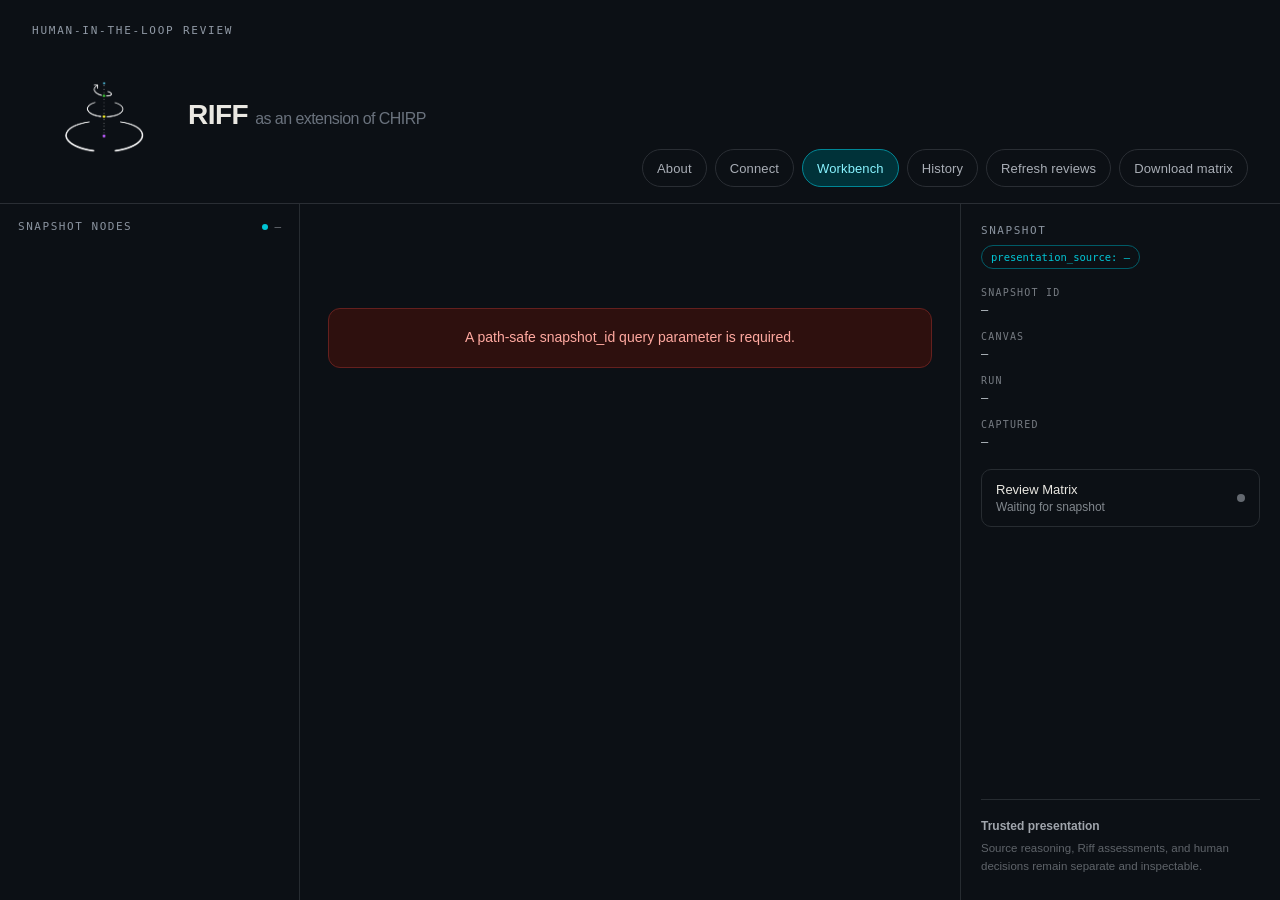
<file: Chirp/web/presenter.html>
<!doctype html>
<html lang="en">
<head>
  <meta charset="utf-8">
  <meta name="viewport" content="width=device-width, initial-scale=1">
  <title>Riff reasoning review</title>
  <link rel="stylesheet" href="presenter.css?v=brand-logo-2">
</head>
<body>
  <!-- Visual baseline: GitTejal commit 9169891. -->
  <div class="app-shell">
    <header class="topbar">
      <div class="brand-block">
        <div class="eyebrow">Human-in-the-loop review</div>
        <div class="brand-title-row">
          <img
            class="brand-logo"
            src="riff-logo-dark.png"
            alt=""
            aria-hidden="true"
            width="144"
            height="144"
          >
          <h1>RIFF <span>as an extension of CHIRP</span></h1>
        </div>
      </div>
      <nav class="top-actions" aria-label="Riff navigation and actions">
        <div class="view-tabs" role="tablist" aria-label="Riff views">
          <button
            id="showAbout"
            class="pill"
            type="button"
            role="tab"
            aria-selected="false"
            aria-controls="aboutPanel"
          >About</button>
          <button
            id="showConnect"
            class="pill"
            type="button"
            role="tab"
            aria-selected="false"
            aria-controls="connectPanel"
          >Connect</button>
          <button
            id="showWorkbench"
            class="pill pill-active"
            type="button"
            role="tab"
            aria-selected="true"
            aria-controls="workbenchPanel"
          >Workbench</button>
          <button
            id="showHistory"
            class="pill"
            type="button"
            role="tab"
            aria-selected="false"
            aria-controls="historyPanel"
          >History</button>
        </div>
        <button id="refreshMatrix" class="pill" type="button">Refresh reviews</button>
        <button id="downloadMatrix" class="pill" type="button">Download matrix</button>
      </nav>
    </header>

    <main class="workspace">
      <section
        id="aboutPanel"
        class="full-view about-view"
        role="tabpanel"
        aria-labelledby="showAbout"
        hidden
      >
        <iframe
          class="about-frame"
          src="uploads/RIFF-Workflow-share.html"
          title="Riff workflow overview"
          sandbox="allow-scripts"
        ></iframe>
      </section>

      <section
        id="connectPanel"
        class="full-view connect-view"
        role="tabpanel"
        aria-labelledby="showConnect"
        hidden
      >
        <div class="connect-card">
          <div>
            <p class="source-label">Connection</p>
            <h2>Connect to Chirp</h2>
            <p>Riff uses the Chirp snapshot and review APIs served from this same origin.</p>
          </div>
          <label class="connect-field">
            <span>Service URL</span>
            <input id="serviceUrl" type="text" readonly>
          </label>
          <div class="connect-status-card">
            <div>
              <strong>Connection</strong>
              <span id="connectionHint">Loading the current snapshot…</span>
            </div>
            <div class="connection-value">
              <span id="connectionDot" class="status-dot status-pending"></span>
              <span id="connectionLabel">Checking</span>
            </div>
          </div>
          <div class="connect-status-card">
            <div>
              <strong>Snapshot</strong>
              <span>The presenter reconnects through its snapshot ID.</span>
            </div>
            <code id="connectionSnapshot">—</code>
          </div>
          <button id="enterWorkbench" class="primary-action" type="button">Enter workbench →</button>
        </div>
      </section>

      <section
        id="historyPanel"
        class="full-view history-view"
        role="tabpanel"
        aria-labelledby="showHistory"
        hidden
      >
        <div class="history-heading">
          <div>
            <p class="source-label">Decided packets</p>
            <h2>Review history</h2>
          </div>
          <div class="history-filters" aria-label="History filters">
            <button class="pill pill-active" type="button" data-history-filter="all" aria-pressed="true">All</button>
            <button class="pill" type="button" data-history-filter="accepted" aria-pressed="false">Accepted</button>
            <button class="pill" type="button" data-history-filter="correction_requested" aria-pressed="false">Correction</button>
            <button class="pill" type="button" data-history-filter="rejected" aria-pressed="false">Rejected</button>
          </div>
        </div>
        <div id="historyList" class="history-list" aria-live="polite"></div>
      </section>

      <aside id="workbenchQueue" class="queue-pane" aria-labelledby="nodeQueueHeading">
        <div class="pane-heading">
          <span id="nodeQueueHeading">Snapshot nodes</span>
          <span class="live-count"><span class="live-dot"></span><span id="nodeCount">—</span></span>
        </div>
        <div id="nodeIndex" class="node-index" aria-live="polite"></div>
      </aside>

      <section id="workbenchDetail" class="detail-pane" aria-label="Snapshot presentation">
        <div
          id="workbenchPanel"
          role="tabpanel"
          aria-labelledby="showWorkbench"
        >
          <p id="loadingState" class="state-message" role="status">Loading snapshot presentation…</p>
          <p id="errorState" class="error-message" role="alert" hidden></p>
          <div id="presentation" class="presentation" hidden></div>
        </div>
      </section>

      <aside id="workbenchTools" class="tools-pane" aria-labelledby="snapshotHeading">
        <div>
          <div id="snapshotHeading" class="section-label">Snapshot</div>
          <div id="presentationSource" class="source-badge">presentation_source: —</div>
        </div>

        <dl class="snapshot-meta">
          <div><dt>Snapshot ID</dt><dd id="snapshotId">—</dd></div>
          <div><dt>Canvas</dt><dd id="canvasId">—</dd></div>
          <div><dt>Run</dt><dd id="runId">—</dd></div>
          <div><dt>Captured</dt><dd id="capturedAt">—</dd></div>
        </dl>

        <div class="review-completion">
          <div>
            <strong>Review Matrix</strong>
            <span id="reviewComplete">Waiting for snapshot</span>
          </div>
          <span id="reviewCompletionDot" class="status-dot"></span>
        </div>

        <div class="trust-note">
          <strong>Trusted presentation</strong>
          <p>Source reasoning, Riff assessments, and human decisions remain separate and inspectable.</p>
        </div>
      </aside>
    </main>
  </div>

  <script src="presenter.js?v=complete-tabs-1"></script>
</body>
</html>
</file>
<file: Chirp/web/presenter.css>
:root {
  color-scheme: dark;
  --bg: oklch(0.17 0.012 255);
  --surface: oklch(0.195 0.012 255);
  --surface-deep: oklch(0.16 0.012 255);
  --surface-active: oklch(0.24 0.05 205);
  --border: oklch(0.29 0.012 255);
  --border-strong: oklch(0.32 0.012 255);
  --text: oklch(0.93 0.008 90);
  --text-soft: oklch(0.82 0.012 255);
  --muted: oklch(0.62 0.012 255);
  --faint: oklch(0.52 0.012 255);
  --cyan: oklch(0.75 0.13 205);
  --green: oklch(0.72 0.15 145);
  --amber: oklch(0.78 0.14 80);
  --red: oklch(0.70 0.18 25);
}

* {
  box-sizing: border-box;
}

html,
body {
  min-height: 100%;
}

body {
  margin: 0;
  background: var(--bg);
  color: var(--text);
  font-family: "Space Grotesk", Helvetica, Arial, sans-serif;
}

button,
input,
textarea {
  color: inherit;
  font: inherit;
}

button,
a {
  -webkit-tap-highlight-color: transparent;
}

a {
  color: inherit;
  text-decoration: none;
}

::placeholder {
  color: oklch(0.55 0.012 255);
}

::-webkit-scrollbar {
  width: 8px;
  height: 8px;
}

::-webkit-scrollbar-thumb {
  background: oklch(0.32 0.012 255);
  border-radius: 8px;
}

@keyframes softpulse {
  0%, 100% { opacity: 0.4; }
  50% { opacity: 1; }
}

.app-shell {
  min-height: 100vh;
  display: flex;
  flex-direction: column;
}

.topbar {
  display: flex;
  align-items: flex-end;
  justify-content: space-between;
  gap: 24px;
  flex-wrap: wrap;
  border-bottom: 1px solid oklch(0.30 0.012 255);
  padding: 24px 32px 16px;
}

.brand-block {
  display: flex;
  flex-direction: column;
  gap: 6px;
}

.brand-title-row {
  display: flex;
  align-items: center;
  gap: 12px;
}

.brand-logo {
  display: block;
  width: 144px;
  height: 144px;
  flex: 0 0 144px;
  object-fit: cover;
  mix-blend-mode: screen;
}

.eyebrow,
.section-label,
.pane-heading,
.snapshot-meta dt {
  font-family: "IBM Plex Mono", Consolas, monospace;
  text-transform: uppercase;
}

.eyebrow {
  color: oklch(0.68 0.02 255);
  font-size: 11px;
  letter-spacing: 0.16em;
}

h1 {
  margin: 0;
  font-size: 28px;
  font-weight: 600;
  letter-spacing: -0.02em;
}

h1 span {
  color: oklch(0.55 0.02 255);
  font-size: 16px;
  font-weight: 400;
}

.top-actions {
  display: flex;
  gap: 8px;
  flex-wrap: wrap;
}

.view-tabs {
  display: flex;
  gap: 8px;
}

.pill {
  min-height: 38px;
  padding: 9px 14px;
  border: 1px solid oklch(0.30 0.012 255);
  border-radius: 999px;
  background: transparent;
  color: oklch(0.75 0.012 255);
  cursor: pointer;
  font-size: 13px;
  font-weight: 500;
  letter-spacing: 0.01em;
}

.pill:hover:not(:disabled),
.pill:focus-visible {
  border-color: oklch(0.48 0.09 205);
  color: oklch(0.90 0.10 205);
}

.pill-active {
  border-color: oklch(0.55 0.13 205);
  background: oklch(0.28 0.07 205);
  color: oklch(0.90 0.10 205);
}

.pill:disabled {
  cursor: wait;
  opacity: 0.55;
}

.workspace {
  min-height: 0;
  flex: 1;
  display: grid;
  grid-template-columns: 300px minmax(0, 1fr) 320px;
}

.queue-pane,
.tools-pane {
  min-width: 0;
  background: var(--bg);
}

.queue-pane {
  border-right: 1px solid var(--border);
  display: flex;
  flex-direction: column;
}

.tools-pane {
  border-left: 1px solid var(--border);
  padding: 20px 20px 24px;
  display: flex;
  flex-direction: column;
  gap: 18px;
}

.pane-heading {
  display: flex;
  align-items: center;
  justify-content: space-between;
  gap: 12px;
  padding: 16px 18px 12px;
  color: oklch(0.66 0.02 255);
  font-size: 11px;
  letter-spacing: 0.14em;
}

.live-count {
  display: flex;
  align-items: center;
  gap: 6px;
  color: oklch(0.58 0.012 255);
  letter-spacing: 0;
  text-transform: none;
}

.live-dot {
  width: 6px;
  height: 6px;
  border-radius: 50%;
  background: var(--cyan);
  animation: softpulse 2s ease-in-out infinite;
}

.node-index {
  display: flex;
  flex-direction: column;
  gap: 8px;
  padding: 0 12px 16px;
  overflow-y: auto;
}

.node-card {
  width: 100%;
  display: flex;
  flex-direction: column;
  gap: 6px;
  padding: 12px 14px;
  border: 1px solid oklch(0.27 0.012 255);
  border-radius: 10px;
  background: var(--surface);
  text-align: left;
}

.node-card-head {
  display: flex;
  align-items: center;
  justify-content: space-between;
  gap: 8px;
}

.node-id,
.node-stage,
.source-reference,
.source-badge,
.snapshot-meta dd,
pre {
  font-family: "IBM Plex Mono", Consolas, monospace;
}

.node-id {
  color: oklch(0.60 0.012 255);
  font-size: 11px;
  overflow-wrap: anywhere;
}

.node-role {
  font-size: 14px;
  font-weight: 600;
}

.node-label {
  color: var(--muted);
  font-size: 12px;
}

.status-dot {
  width: 8px;
  height: 8px;
  flex: none;
  border-radius: 50%;
  background: var(--faint);
}

.status-pending { background: var(--cyan); }
.status-accepted { background: var(--green); }
.status-correction_requested { background: var(--amber); }
.status-rejected { background: var(--red); }

.detail-pane {
  min-width: 0;
  overflow-y: auto;
  padding: 24px 28px 48px;
}

.presentation {
  display: flex;
  flex-direction: column;
  gap: 20px;
  max-width: 960px;
  margin: 0 auto;
}

.full-view {
  grid-column: 1 / -1;
  min-width: 0;
  min-height: 0;
  overflow-y: auto;
}

.about-view {
  overflow: hidden;
}

.about-frame {
  display: block;
  width: 100%;
  height: 100%;
  min-height: 640px;
  border: 0;
  background: var(--bg);
}

.connect-view {
  display: flex;
  align-items: center;
  justify-content: center;
  padding: 40px;
}

.connect-card {
  width: 100%;
  max-width: 520px;
  display: flex;
  flex-direction: column;
  gap: 22px;
  padding: 32px;
  border: 1px solid var(--border);
  border-radius: 16px;
  background: var(--surface);
}

.connect-card h2,
.connect-card p,
.history-heading h2,
.history-heading p {
  margin: 0;
}

.connect-card h2,
.history-heading h2 {
  margin-top: 4px;
  font-size: 20px;
}

.connect-card p:not(.source-label) {
  margin-top: 6px;
  color: var(--muted);
  font-size: 13px;
  line-height: 1.55;
}

.connect-field {
  display: flex;
  flex-direction: column;
  gap: 6px;
  color: var(--muted);
  font-family: "IBM Plex Mono", Consolas, monospace;
  font-size: 11px;
  letter-spacing: 0.12em;
  text-transform: uppercase;
}

.connect-field input {
  width: 100%;
  border: 1px solid var(--border-strong);
  border-radius: 10px;
  background: var(--surface-deep);
  color: var(--text-soft);
  padding: 12px 14px;
  font-family: "IBM Plex Mono", Consolas, monospace;
  font-size: 13.5px;
  text-transform: none;
}

.connect-status-card {
  display: flex;
  align-items: center;
  justify-content: space-between;
  gap: 16px;
  padding: 12px 14px;
  border: 1px solid var(--border);
  border-radius: 10px;
}

.connect-status-card > div:first-child {
  display: flex;
  flex-direction: column;
  gap: 2px;
}

.connect-status-card strong {
  font-size: 13.5px;
}

.connect-status-card span:not(.status-dot) {
  color: var(--muted);
  font-size: 12px;
}

.connect-status-card code {
  color: var(--text-soft);
  font-family: "IBM Plex Mono", Consolas, monospace;
  font-size: 12px;
  overflow-wrap: anywhere;
  text-align: right;
}

.connection-value {
  display: flex;
  align-items: center;
  gap: 8px;
}

.primary-action {
  padding: 13px 18px;
  border: 0;
  border-radius: 10px;
  background: var(--cyan);
  color: var(--surface-deep);
  cursor: pointer;
  font-size: 14px;
  font-weight: 700;
}

.history-view {
  display: flex;
  flex-direction: column;
  gap: 18px;
  padding: 24px 32px 40px;
}

.history-heading {
  display: flex;
  align-items: flex-end;
  justify-content: space-between;
  gap: 16px;
  flex-wrap: wrap;
}

.history-filters {
  display: flex;
  gap: 8px;
  flex-wrap: wrap;
}

.history-list {
  display: flex;
  flex-direction: column;
  gap: 10px;
}

.history-card {
  display: flex;
  flex-direction: column;
  gap: 7px;
  padding: 16px 18px;
  border: 1px solid var(--border);
  border-radius: 12px;
  background: var(--surface);
}

.history-card-head {
  display: flex;
  align-items: center;
  gap: 10px;
  flex-wrap: wrap;
}

.history-status {
  padding: 4px 10px;
  border-radius: 999px;
  color: var(--surface-deep);
  font-family: var(--font-mono);
  font-size: 10.5px;
  letter-spacing: 0.08em;
  text-transform: uppercase;
}

.history-card h3,
.history-card p {
  margin: 0;
}

.history-card h3 {
  font-size: 15px;
}

.history-card p {
  color: var(--muted);
  font-size: 12.5px;
  line-height: 1.55;
}

.history-note {
  color: var(--text-soft) !important;
  font-size: 13px !important;
}

.history-empty {
  padding: 60px 0;
  color: var(--muted);
  font-size: 13.5px;
  text-align: center;
}

.state-message,
.error-message {
  max-width: 720px;
  margin: 80px auto;
  padding: 18px 20px;
  border-radius: 12px;
  font-size: 14px;
  line-height: 1.55;
  text-align: center;
}

.state-message {
  color: var(--muted);
}

.error-message {
  border: 1px solid oklch(0.35 0.10 25);
  background: oklch(0.22 0.05 25);
  color: oklch(0.84 0.13 25);
}

.review-section {
  display: flex;
  flex-direction: column;
  gap: 14px;
  padding: 18px 20px;
  border: 1px solid var(--border);
  border-radius: 12px;
  background: var(--surface);
}

.review-section.emphasis-high {
  border-color: oklch(0.48 0.10 205);
  background: oklch(0.22 0.035 205);
}

.review-section h2,
.review-section h3,
.review-section p {
  margin: 0;
}

.review-section h2 {
  font-size: 20px;
  font-weight: 600;
  letter-spacing: -0.01em;
}

.review-section h3,
.source-label {
  color: oklch(0.66 0.02 255);
  font-family: "IBM Plex Mono", Consolas, monospace;
  font-size: 11px;
  font-weight: 500;
  letter-spacing: 0.14em;
  text-transform: uppercase;
}

.review-section p,
.review-section li {
  color: var(--text-soft);
  font-size: 13.5px;
  line-height: 1.65;
}

.source-list {
  display: flex;
  flex-direction: column;
  gap: 7px;
  margin: -4px 0 0;
  padding: 0;
  list-style: none;
}

.source-list li {
  padding-left: 14px;
  border-left: 2px solid oklch(0.30 0.012 255);
}

details {
  border: 1px solid var(--border-strong);
  border-radius: 10px;
  background: var(--surface-deep);
}

summary {
  padding: 12px 14px;
  cursor: pointer;
  color: var(--text-soft);
  font-size: 13px;
}

pre {
  max-width: 100%;
  margin: 0;
  padding: 14px 16px;
  border: 1px solid var(--border);
  border-radius: 10px;
  background: var(--surface-deep);
  color: oklch(0.82 0.012 255);
  font-size: 12px;
  line-height: 1.6;
  overflow: auto;
  white-space: pre-wrap;
  word-break: break-word;
}

details pre {
  border: 0;
  border-top: 1px solid var(--border);
  border-radius: 0 0 10px 10px;
}

.riff-annotation {
  display: grid;
  grid-template-columns: auto 1fr;
  gap: 6px 12px;
  padding: 14px 16px;
  border: 1px solid oklch(0.40 0.08 205);
  border-radius: 10px;
  background: oklch(0.21 0.035 205);
}

.riff-annotation strong {
  color: oklch(0.90 0.10 205);
  font-size: 13px;
}

.riff-priority {
  justify-self: end;
  color: var(--cyan);
  font-family: "IBM Plex Mono", Consolas, monospace;
  font-size: 10.5px;
  text-transform: uppercase;
}

.riff-annotation p,
.source-reference {
  grid-column: 1 / -1;
}

.source-reference {
  color: var(--muted) !important;
  font-size: 11px !important;
  overflow-wrap: anywhere;
}

.human-status {
  width: fit-content;
  padding: 4px 10px;
  border: 1px solid oklch(0.42 0.13 205);
  border-radius: 999px;
  color: oklch(0.85 0.13 205) !important;
  font-family: "IBM Plex Mono", Consolas, monospace;
  font-size: 10.5px !important;
  letter-spacing: 0.08em;
  text-transform: uppercase;
}

.human-controls {
  display: grid;
  grid-template-columns: repeat(3, minmax(0, 1fr));
  gap: 10px;
}

.human-controls label {
  display: flex;
  flex-direction: column;
  gap: 6px;
  color: var(--muted);
  font-size: 12px;
}

.human-controls label:first-child,
.human-controls label:nth-child(2),
.form-message {
  grid-column: 1 / -1;
}

.human-controls input,
.human-controls textarea {
  width: 100%;
  padding: 10px 12px;
  border: 1px solid var(--border-strong);
  border-radius: 8px;
  outline: none;
  background: var(--surface-deep);
  color: var(--text);
  font-size: 13px;
}

.human-controls textarea {
  min-height: 84px;
  resize: vertical;
}

.human-controls button {
  padding: 11px 12px;
  border-radius: 8px;
  cursor: pointer;
  font-size: 13px;
  font-weight: 600;
}

.decision-accept {
  border: 1px solid oklch(0.45 0.14 145);
  background: oklch(0.24 0.06 145);
  color: oklch(0.90 0.13 145);
}

.decision-request_correction {
  border: 1px solid oklch(0.45 0.12 80);
  background: oklch(0.24 0.05 80);
  color: oklch(0.88 0.13 80);
}

.decision-reject {
  border: 1px solid oklch(0.45 0.12 25);
  background: oklch(0.24 0.05 25);
  color: oklch(0.86 0.14 25);
}

.human-controls button:disabled {
  cursor: wait;
  opacity: 0.5;
}

.form-message {
  padding: 8px 10px;
  border: 1px solid oklch(0.35 0.10 25);
  border-radius: 8px;
  background: oklch(0.22 0.05 25);
  color: oklch(0.84 0.13 25);
  font-size: 12px;
}

.section-label {
  margin-bottom: 8px;
  color: oklch(0.66 0.02 255);
  font-size: 11px;
  letter-spacing: 0.14em;
}

.source-badge {
  display: inline-flex;
  padding: 5px 9px;
  border: 1px solid oklch(0.42 0.10 205);
  border-radius: 999px;
  color: var(--cyan);
  font-size: 10.5px;
  overflow-wrap: anywhere;
}

.snapshot-meta {
  display: flex;
  flex-direction: column;
  gap: 12px;
  margin: 0;
}

.snapshot-meta div {
  display: flex;
  flex-direction: column;
  gap: 3px;
}

.snapshot-meta dt {
  color: oklch(0.58 0.012 255);
  font-size: 10px;
  letter-spacing: 0.12em;
}

.snapshot-meta dd {
  margin: 0;
  color: oklch(0.82 0.012 255);
  font-size: 12px;
  line-height: 1.5;
  overflow-wrap: anywhere;
}

.review-completion {
  display: flex;
  align-items: center;
  justify-content: space-between;
  gap: 12px;
  padding: 12px 14px;
  border: 1px solid var(--border);
  border-radius: 10px;
}

.review-completion div {
  display: flex;
  flex-direction: column;
  gap: 3px;
}

.review-completion strong {
  font-size: 13px;
  font-weight: 500;
}

.review-completion span:not(.status-dot) {
  color: var(--muted);
  font-size: 12px;
}

.trust-note {
  margin-top: auto;
  padding-top: 16px;
  border-top: 1px solid var(--border);
}

.trust-note strong {
  color: oklch(0.72 0.012 255);
  font-size: 12px;
}

.trust-note p {
  margin: 6px 0 0;
  color: oklch(0.50 0.012 255);
  font-size: 11.5px;
  line-height: 1.55;
}

:focus-visible {
  outline: 2px solid var(--cyan);
  outline-offset: 2px;
}

[hidden] {
  display: none !important;
}

@media (max-width: 1100px) {
  .workspace {
    grid-template-columns: 260px minmax(0, 1fr);
  }

  .tools-pane {
    grid-column: 1 / -1;
    border-top: 1px solid var(--border);
    border-left: 0;
    display: grid;
    grid-template-columns: repeat(4, minmax(0, 1fr));
    align-items: start;
  }

  .trust-note {
    margin-top: 0;
    padding-top: 0;
    border-top: 0;
  }
}

@media (max-width: 900px) {
  .topbar {
    align-items: flex-start;
    padding: 20px;
  }

  .workspace {
    display: flex;
    flex-direction: column;
  }

  .queue-pane,
  .tools-pane {
    border: 0;
    border-bottom: 1px solid var(--border);
  }

  .node-index {
    display: grid;
    grid-template-columns: repeat(auto-fit, minmax(220px, 1fr));
  }

  .detail-pane {
    padding: 20px;
  }

  .tools-pane {
    display: grid;
    grid-template-columns: repeat(2, minmax(0, 1fr));
  }

  .full-view {
    flex: 1;
  }
}

@media (max-width: 620px) {
  .brand-logo {
    width: 126px;
    height: 126px;
    flex-basis: 126px;
  }

  h1 {
    font-size: 24px;
  }

  h1 span {
    display: block;
    margin-top: 4px;
  }

  .top-actions,
  .pill {
    width: 100%;
  }

  .view-tabs,
  .history-filters {
    width: 100%;
    display: grid;
    grid-template-columns: repeat(2, minmax(0, 1fr));
  }

  .connect-view,
  .history-view {
    padding: 20px;
  }

  .tools-pane,
  .human-controls {
    grid-template-columns: 1fr;
  }

  .human-controls label:first-child,
  .human-controls label:nth-child(2),
  .form-message {
    grid-column: auto;
  }
}

@media (prefers-reduced-motion: reduce) {
  *,
  *::before,
  *::after {
    scroll-behavior: auto !important;
    animation-duration: 0.01ms !important;
    animation-iteration-count: 1 !important;
    transition-duration: 0.01ms !important;
  }
}
</file>
